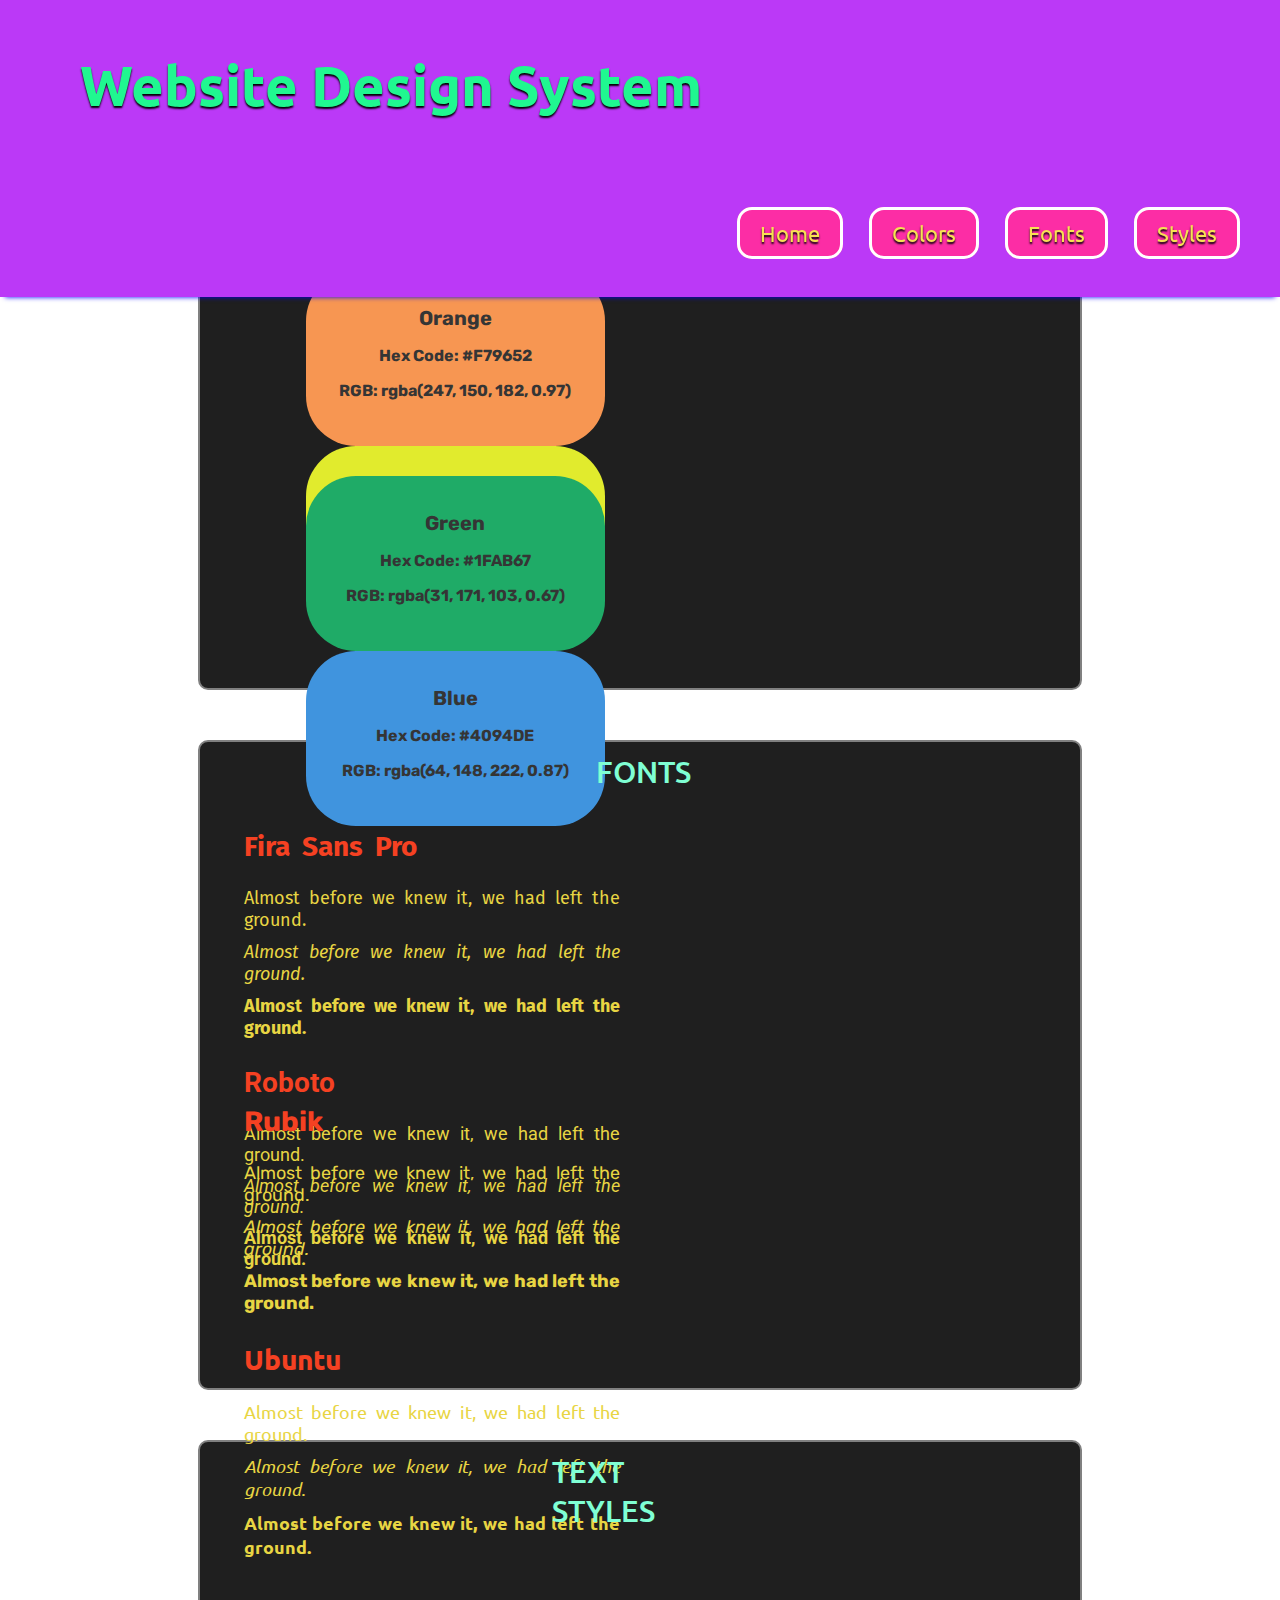
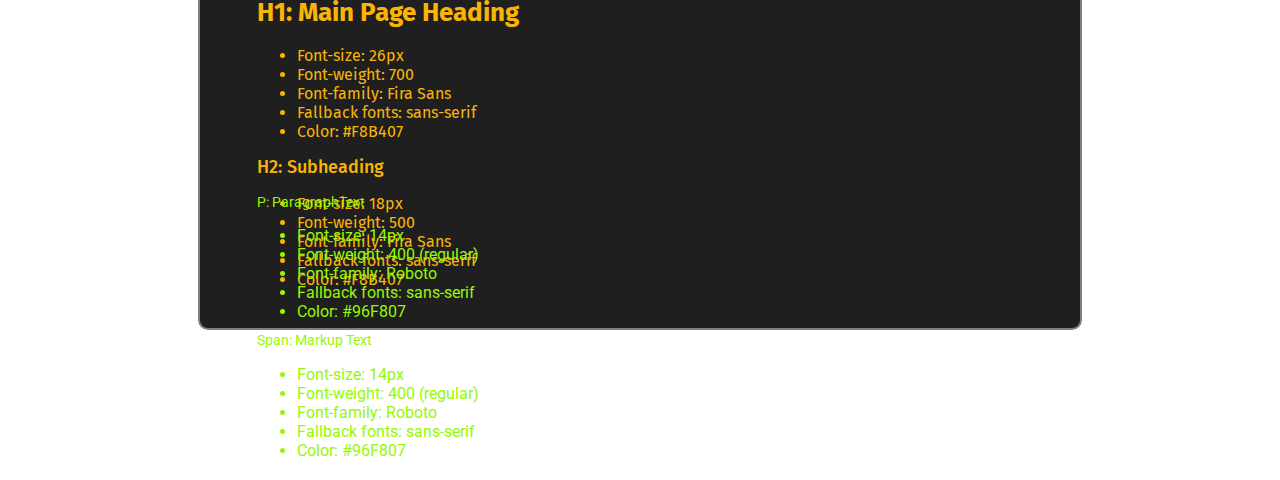
<file: Build a Website Design System/index.html>
<!DOCTYPE html>
<html lang="en">

<head>
    <meta charset="UTF-8">
    <meta name="viewport" content="width=device-width, initial-scale=1.0">
    <title>Website Design System</title>
    <link rel="preconnect" href="https://fonts.gstatic.com">
    <link
        href="https://fonts.googleapis.com/css2?family=Fira+Sans:ital,wght@0,300;0,400;0,700;1,300;1,400;1,700&family=Roboto:ital,wght@0,300;0,400;0,700;1,300;1,400;1,700&family=Rubik:ital,wght@0,300;0,400;0,700;1,300;1,400;1,700&family=Ubuntu:wght@500&display=swap"
        rel="stylesheet">
    <link rel="stylesheet" href="./CSS/styles.css">
</head>

<body>

    <header>

        <nav>
            <section class="left-side-nav">
                <h1><a href="./index.html">Website Design System</a></h1>
            </section>

            <section class="right-side-nav">
                <ul>
                    <li><a href="./index.html">Home</a></li>
                    <li><a href="#colors">Colors</a></li>
                    <li><a href="#fonts">Fonts</a></li>
                    <li><a href="#styles">Styles</a></li>
                </ul>
            </section>
        </nav>

    </header>

    <main>

        <section class="boxes" id="colors">
            <h1 class="box-heading">Colors</h1>
            <div class="two-box-container">
                <section class="color-box" id="orange">
                    <h2>Orange</h2>
                    <h3>Hex Code: #F79652</h3>
                    <h3>RGB: rgba(247, 150, 182, 0.97)</h3>
                </section>
                
                <section class="color-box" id="yellow">
                    <h2>Yellow</h2>
                    <h3>Hex Code: #E1EB2D</h3>
                    <h3>RGB: rgba(225, 235, 45, 0.92)</h3>
                </section>
            </div>
            
            <div class="two-box-container">
                <section class="color-box" id="green">
                    <h2>Green</h2>
                    <h3>Hex Code: #1FAB67</h3>
                    <h3>RGB: rgba(31, 171, 103, 0.67)</h3>
                </section>
                
                <section class="color-box" id="blue">
                    <h2>Blue</h2>
                    <h3>Hex Code: #4094DE</h3>
                    <h3>RGB: rgba(64, 148, 222, 0.87)</h3>
                </section>
            </div>
            
        </section>
        
        <section class="boxes" id="fonts">
            <h1 class="box-heading">Fonts</h1>

            <section class="two-font-container">
                <section class="font-box fira-sans">
                    <h1>Fira Sans Pro</h1>
                    <span class="normal">Almost before we knew it, we had left the ground.</span>
                    <span class="italic">Almost before we knew it, we had left the ground.</span>
                    <span class="bold">Almost before we knew it, we had left the ground.</span>
                </section>
                <section class="font-box roboto">
                    <h1>Roboto</h1>
                    <span class="normal">Almost before we knew it, we had left the ground.</span>
                    <span class="italic">Almost before we knew it, we had left the ground.</span>
                    <span class="bold">Almost before we knew it, we had left the ground.</span>
                </section>
            </section>

            <section class="two-font-container">
                <section class="font-box rubik">
                    <h1>Rubik</h1>
                    <span class="normal">Almost before we knew it, we had left the ground.</span>
                    <span class="italic">Almost before we knew it, we had left the ground.</span>
                    <span class="bold">Almost before we knew it, we had left the ground.</span>
                </section>
                <section class="font-box ubuntu">
                    <h1>Ubuntu</h1>
                    <span class="normal">Almost before we knew it, we had left the ground.</span>
                    <span class="italic">Almost before we knew it, we had left the ground.</span>
                    <span class="bold">Almost before we knew it, we had left the ground.</span>
                </section>
            </section>

        </section>

        <section class="boxes" id="styles">
            <h1 class="box-heading">Text Styles</h1>

            <section class="two-style-container fira-sans top">
                <section class="style-box">
                    <h1>H1: Main Page Heading</h1>
                    <ul>
                        <li>Font-size: 26px</li>
                        <li>Font-weight: 700</li>
                        <li>Font-family: Fira Sans</li>
                        <li>Fallback fonts: sans-serif</li>
                        <li>Color: #F8B407</li>
                    </ul>
                </section>
                <section class="style-box">
                    <h2>H2: Subheading</h2>
                    <ul>
                        <li>Font-size: 18px</li>
                        <li>Font-weight: 500</li>
                        <li>Font-family: Fira Sans</li>
                        <li>Fallback fonts: sans-serif</li>
                        <li>Color: #F8B407</li>
                    </ul>
                </section>
            </section>

            <section class="two-style-container roboto bottom">
                <section class="style-box">
                    <p>P: ParagraphText</p>
                    <ul>
                        <li>Font-size: 14px</li>
                        <li>Font-weight: 400 (regular)</li>
                        <li>Font-family: Roboto</li>
                        <li>Fallback fonts: sans-serif</li>
                        <li>Color: #96F807</li>
                    </ul>
                </section>
                <section class="style-box">
                    <span>Span: Markup Text</span>
                    <ul>
                        <li>Font-size: 14px</li>
                        <li>Font-weight: 400 (regular)</li>
                        <li>Font-family: Roboto</li>
                        <li>Fallback fonts: sans-serif</li>
                        <li>Color: #96F807</li>
                    </ul>
                </section>
            </section>

        </section>
    </main>
</body>

</html>
</file>
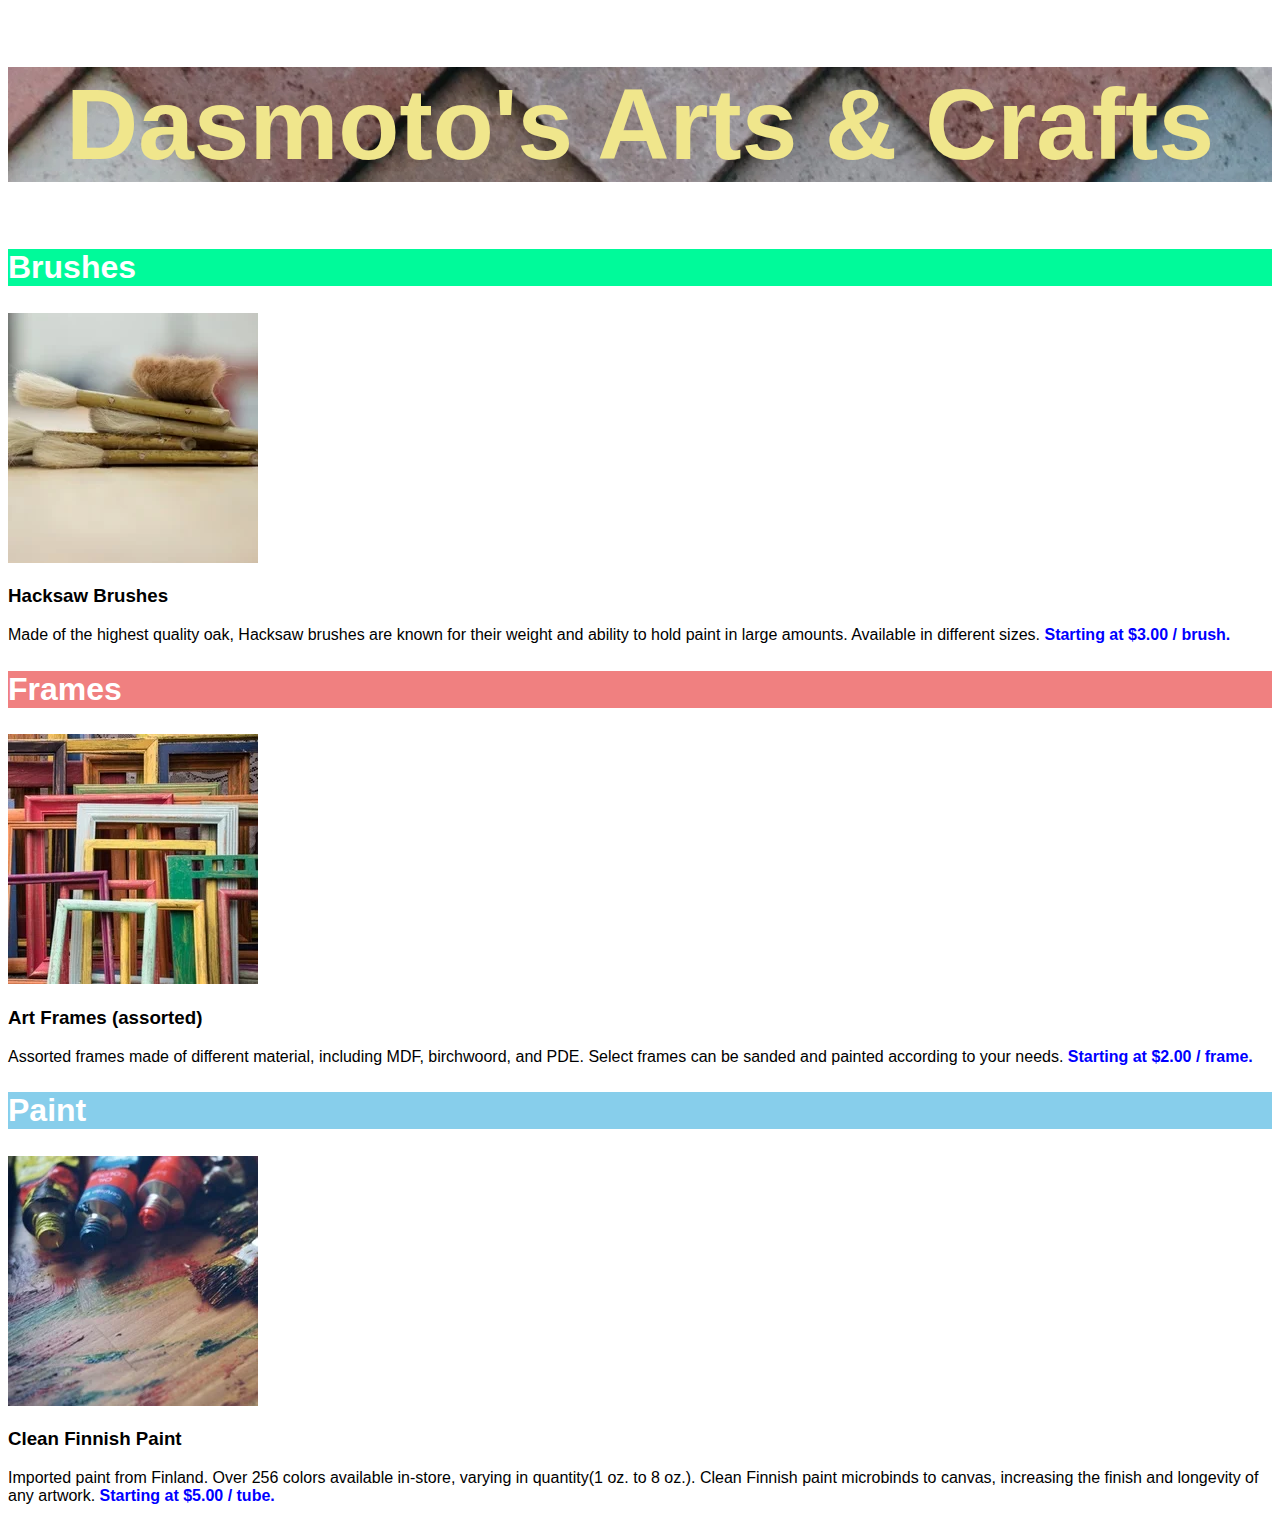
<file: Dasmoto's-Art -&-Craft-Project/index.html>
<!DOCTYPE html>
<html lang="en">
<head>
    <title>Dasmoto's Arts & Crafts</title>
    <link rel="stylesheet" href="./style.css">
</head>
<body>
    <header>
        <h1>Dasmoto's Arts & Crafts</h1>
    </header>

    <main>
        <section class="hacksaw-brush">
            <h2>Brushes</h2>
            <img src="./Images/hacksaw.webp" alt="brushes on the table">
            <h3>Hacksaw Brushes</h3>
            <p>Made of the highest quality oak, Hacksaw brushes are known for their weight and ability to hold
                paint in large amounts. Available in different sizes. <span>Starting at $3.00 / brush.</span>
            </p>
        </section>
        <section class="frames">
            <h2>Frames</h2>
            <img src="./Images/frames.webp" alt="variey of frames">
            <h3>Art Frames (assorted)</h3>
            <p>Assorted frames made of different material, including MDF, birchwoord, and PDE. Select frames can
                be sanded and painted according to your needs. <span>Starting at $2.00 / frame.</span>
            </p>
        </section>
        <section class="paint">
            <h2>Paint</h2>
            <img src="./Images/finnish.webp" alt="finnish paint colors spread out">
            <h3>Clean Finnish Paint</h3>
            <p>Imported paint from Finland. Over 256 colors available in-store, varying in quantity(1 oz. to 8 oz.).
                Clean Finnish paint microbinds to canvas, increasing the finish and longevity of any artwork.
                <span>Starting at $5.00 / tube.</span>
            </p>
        </section>
    </main>
</body>
</html>
</file>
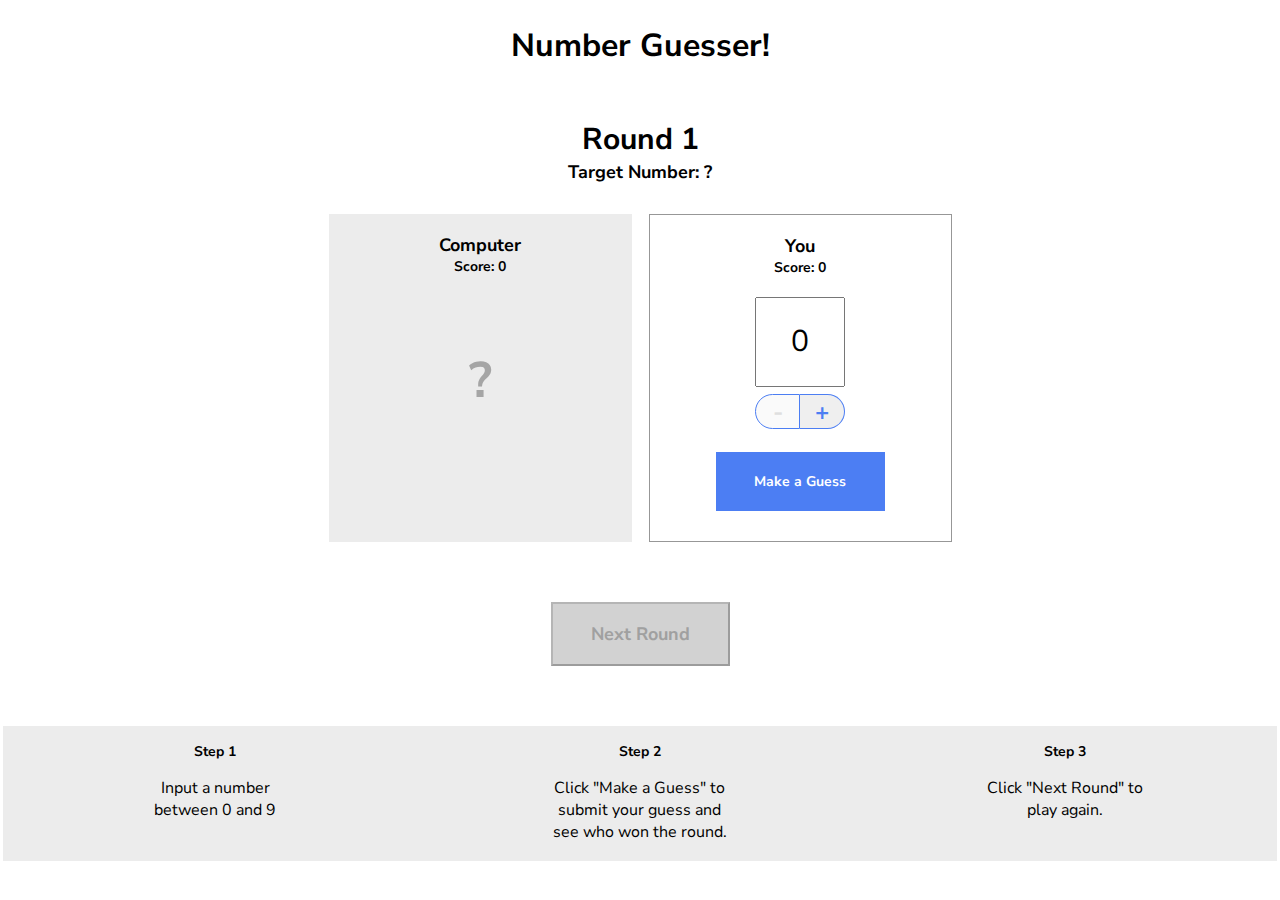
<file: Number-Guesser/index.html>
<!doctype html>

<html>
  <head>
    <title>Number Guesser</title>
    <link href="https://fonts.googleapis.com/css?family=Nunito+Sans:400,700" rel="stylesheet">
    <link rel="stylesheet" href="./style.css">
  </head>
  <body>
    <div class="game-container">
      <header>
        <h1>Number Guesser!</h1>
      </header>
      
      <div class="rounds">
        <p class="round-label">Round <span id="round-number">1</span></p>
        <p class="guess-label">Target Number: <span id="target-number">?</span></p>
      </div>

      <div class="guessing-area">
        <div class="guess computer-guess">
          <div class="guess-title">
            <p class="guess-label">Computer</p>
            <p class="score-label">Score: <span id="computer-score">0</span></p>
          </div>
          <p id="computer-guess">?</p>
          <p class="winning-text" id="computer-wins"></p>
        </div>
        <div class="guess human-guess">
          <div class="guess-title">
            <p class="guess-label">You</p>
            <p class="score-label">Score: <span id="human-score">0</span></p>
          </div>
          <input type="number" id="human-guess" min=0 max=9 value=0>
          <div class="number-controls">
            <button class="number-control left" id="subtract" disabled>-</button>
            <button class="number-control right" id="add">+</button>
          </div>
          <button class="button" id="guess">Make a Guess</button>
        </div>
      </div>

      <div class="next-round-container">
        <button class="button" id="next-round" disabled>Next Round</button>
      </div>

    </div>
    
    <div class="instructions">
      <div class="instruction">
        <h3>Step 1</h3>
        <p>Input a number between 0 and 9</p>
      </div>
      <div class="instruction">
        <h3>Step 2</h3>
        <p>Click "Make a Guess" to submit your guess and see who won the round.</p>
      </div>
      <div class="instruction">
        <h3>Step 3</h3>
        <p>Click "Next Round" to play again.</p>
      </div>
    </div>

    <script src="./script.js"></script>
    <script src="./game.js"></script>
  </body>
</html>
</file>
<file: Build a Website Design System/CSS/styles.css>
/*
Sections:
1) Universal Styles
2) Navigation Section Styles
3) Main Content Section Styles
    a) Colors Section
    b) Fonts Section
    c) Styles Section
*/


/* Universal Styles */
* {
    box-sizing: border-box;
}

/* Navigation Section Styles */
header {
    background-color: #BB39F7;
    font-family: 'Ubuntu', sans-serif;
    font-size: 28px;
    position: fixed;
    width: 100%;
    top: 0;
    left: 0;
    z-index: 1;
    box-shadow: 0px 5px 5px -5px blue;
    text-shadow: 0px 2px 2px black;
}


/* Left side of nav bar */
.left-side-nav {
    float: left;
    padding: 10px 80px;
    color: #20F790;
}

.left-side-nav h1 a {
    text-decoration: none;
    color: inherit;
}

.left-side-nav h1 a:hover,
.left-side-nav h1 a:active {
    opacity: 0.9;
    text-shadow: 0px 3px 3px black;
}

/* Right side of nav bar */
.right-side-nav {
    float: right;
    padding: 20px 30px;
}

.right-side-nav ul li a{
    text-decoration: none;
    font-size: 22px;
    padding: 10px 20px;
    color: #F7E252;
    margin: 0px 10px;
    border: 3px solid white;
    background-color: #FC2DA5;
    border-radius: 15px;
}

.right-side-nav ul li {
    display: inline-block;
    list-style: none;
}

.right-side-nav ul li a:hover,
.right-side-nav ul li a:active {
    opacity: 0.9;
    border-color: black;
    color: #2AF720;
}

.box-heading {
    font-family: "Ubuntu", sans-serif;
    font-size: 30px;
    font-weight: 500;
    width: 10%;
    margin: 10px auto;
    text-transform: uppercase;
    color: aquamarine;
}

/* Main Content Section Styles */
.boxes {
    border: 2px solid gray;
    border-radius: 10px;
    width: 70%;
    height: 500px;
    margin: 50px auto;
    background-color: #1F1F1F;
    color: #353535;
}

/* Colors Section */
#colors {
    margin-top: 190px;
}

#orange {
    background-color: #F79652;
}

#yellow {
    background-color: #E1EB2D;
}

#green {
    background-color: #1FAB67;
}

#blue {
    background-color: #4094DE;
}

.color-box h2 {
    font-size: 20px;
}

.color-box h3 {
    font-size: 16px;
}

.two-box-container {
    width: 85%;
    display: block;
    margin: 30px auto;
    height: 175px;
}

.color-box {
    height: 100%;
    width: 40%;
    border-radius: 50px;
    display: inline-block;
    margin: 0px 40px;
    font-family: 'Rubik', sans-serif;
    padding-top: 18px;
    text-align: center;
}


/* Fonts Section */
#fonts {
    height: 650px;
}

.fira-sans {
    font-family: "Fira Sans", sans-serif;
}

.roboto {
    font-family: "Roboto", sans-serif;
}

.rubik {
    font-family: "Rubik", sans-serif;
}

.ubuntu {
    font-family: "Ubuntu", sans-serif;
}

.two-font-container {
    width: 95%;
    display: block;
    margin: 5px auto;
    height: 270px;
}

.font-box {
    height: 80%;
    width: 45%;
    display: inline-block;
    padding-top: 10px;
    margin: 0px 22px;
    text-align: justify;
}

.normal {
    font-weight: normal;
    font-style: normal;
}

.italic {
    font-style: italic;
}

.bold {
    font-weight: 700;
}

.font-box h1 {
    font-size: 28px;
    color: #F54122;
    text-decoration: wavy;
    word-spacing: 5px;
}

.font-box span {
    display: block;
    padding: 5px 0px;
    font-size: 18px;
    color: #E8D543;
}

/* Styles section */
#styles {
    height: 490px;
}

#styles .box-heading {
    width: 20%;
    font-family: "Ubuntu", sans-serif;
    font-size: 30px;
    font-weight: 500;
    margin: 10px auto;
    text-transform: uppercase;
    color: aquamarine;
}

.two-style-container {
    width: 95%;
    display: block;
    margin: 50px auto;
    height: 150px;
}

.style-box {
    height: 100%;
    width: 45%;
    display: inline-block;
    margin: 0px 10px 0px 35px;
    text-align: justify;
}

/* Setting default styles for text */
.style-box h1 {
    display: block;
    font-size: 26px;
    margin: 0.67em 0;
    font-weight: 700;
}

.style-box h2 {
    display: block;
    font-size: 18px;
    margin: 0.83em 0;
    font-weight: 500;
}

.style-box p {
    display: block;
    margin: 1em 0;
    font-size: 14px;
    font-weight: 400;
}

.style-box span {
    display: inline;
    font-weight: 400;
    font-size: 14px;
}

.top {
    color: #F8B407;
}

.bottom {
    color: #96F807;
}
</file>
<file: Dasmoto's-Art -&-Craft-Project/style.css>
h1 {
    font-size: 100px;
    font-weight: bold;
    color: khaki;
    text-align: center;
    background-image: url("./Images/pattern.webp");
}

h2 {
    color: white;
    font-size: 32px;
    font-weight: bold;
}

body {
    font-family: Helvetica;
}

.hacksaw-brush h2 {
    background-color: mediumspringgreen;
}

.frames h2 {
    background-color: lightcoral;
}

.paint h2 {
    background-color: skyblue;
}

span {
    font-weight: bold;
    color: blue;
}
</file>
<file: Number-Guesser/style.css>
* {
  font-family: 'Nunito Sans';
  box-sizing: border-box;
}

body {
  margin: 0 auto;
  padding: 3px;
  background-color: #fff;
}

.game-container {
  max-width: 640px;
  margin: 0 auto;
  text-align: center;
}

header {
  display: flex;
  justify-content: center
}

.rounds {
  display: flex;
  flex-direction: column;
  align-items: center;
  margin-bottom: 30px;
}

.round-label {
  font-size: 30px;
  font-weight: 700;
  margin-bottom: 0px;
}

.guess {
  min-width: 303px;
  height: 328px;
  display: flex;
  flex-direction: column;
  align-items: center;
  padding: 19px;
}

.guessing-area {
  display: flex;
  justify-content: space-around;
  align-items: flex-start;
  margin-bottom: 60px;
}

.guess-title {
  display: flex;
  flex-direction: column;
  align-items: center;
  justify-content: flex-start;
  margin-bottom: 20px;
}

.guess-label {
  font-size: 18px;
  font-weight: 700;
  margin: 0;
}

.score-label {
  font-size: 14px;
  font-weight: 700;
  margin: 0;
}

.target-guess {
  display: flex;
  flex-direction: column;
  align-items: center;
  justify-content: flex-start;
}

.computer-guess {
  background-color: #ececec;
}

#computer-guess {
  font-size: 50px;
  font-weight: 700;
  color: #a5a5a5;
}

.human-guess {
  border: 1px solid #979797;
}

.guess input {
  height: 90px;
  width: 90px;
  font-size: 30px;
  text-align: center;
  margin: 0 auto;
  margin-bottom: 7px;
}

.number-controls {
  font-size: 0;
  margin-bottom: 23px;
}

.number-control {
  border: solid 1px #4c7ef3;
  display: inline-block;
  width: 45px;
  height: 35px;
  font-size: 24px;
  font-weight: 700;
  color: #4c7ef3;
  cursor: pointer;
}

.number-controls button[disabled] {
  color: #dfdfdf;
  cursor: default;
}

.left {
  border-top-left-radius: 22.5px;
  border-bottom-left-radius: 22.5px;
}

.right {
  border-top-right-radius: 22.5px;
  border-bottom-right-radius: 22.5px;
  border-left-width: 0px;
}

.controls {
  display: flex;
  justify-content: space-around;
}

.button {
  background-color: #4c7ef3;
  color: #fff;
  cursor: pointer;
}

#guess {
  padding: 20px;
  width: 169px;
  height: 59px;
  border: none;
  font-weight: 700;
  font-size: 14px;
}

input[type=number]::-webkit-inner-spin-button {
  -webkit-appearance: none;
}

#next-round {
  width: 179px;
  height: 64px;
  font-size: 18px;
  font-weight: bold;
  margin-left: auto;
  margin-right: auto;
  margin-bottom: 60px;
}
  
.button[disabled] {
  background-color: #d2d2d2;
  color: #a0a0a0;
  cursor: default;
}

.instructions {
  background-color: #ececec;
  width: 100%;
  display: flex;
  justify-content: space-around;
}

.instruction {
  width: 180px;
  padding: 2px;
  text-align: center;
}

.instructions h3 {
  font-size: 14px;
}


.winning-text, .winning-text[disabled] {
  color: #ec3636;
  font-weight: 700;
}
</file>
